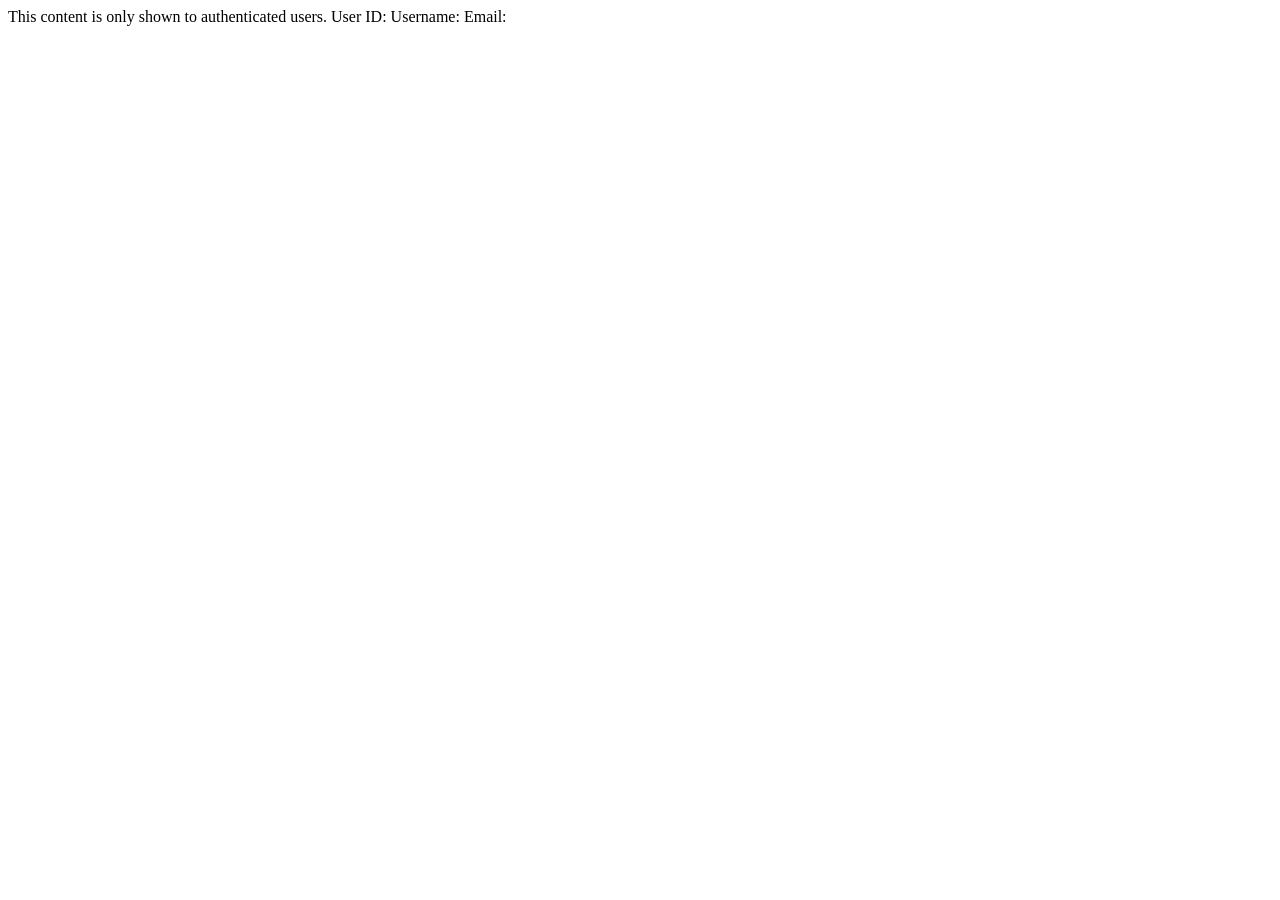
<file: src/main/resources/templates/posts/index.html>
<!DOCTYPE html>
<html xmlns:th="http://www.thymeleaf.org"
      xmlns:sec="http://www.thymeleaf.org/extras/spring-security">
<!-- ... -->
<div sec:authorize="isAuthenticated()">
    This content is only shown to authenticated users.

    User ID: <span th:text="${#authentication.principal.id}"/>
    Username: <span th:text="${#authentication.principal.username}"/>
    Email: <span th:text="${#authentication.principal.email}"/>
</div>
</file>
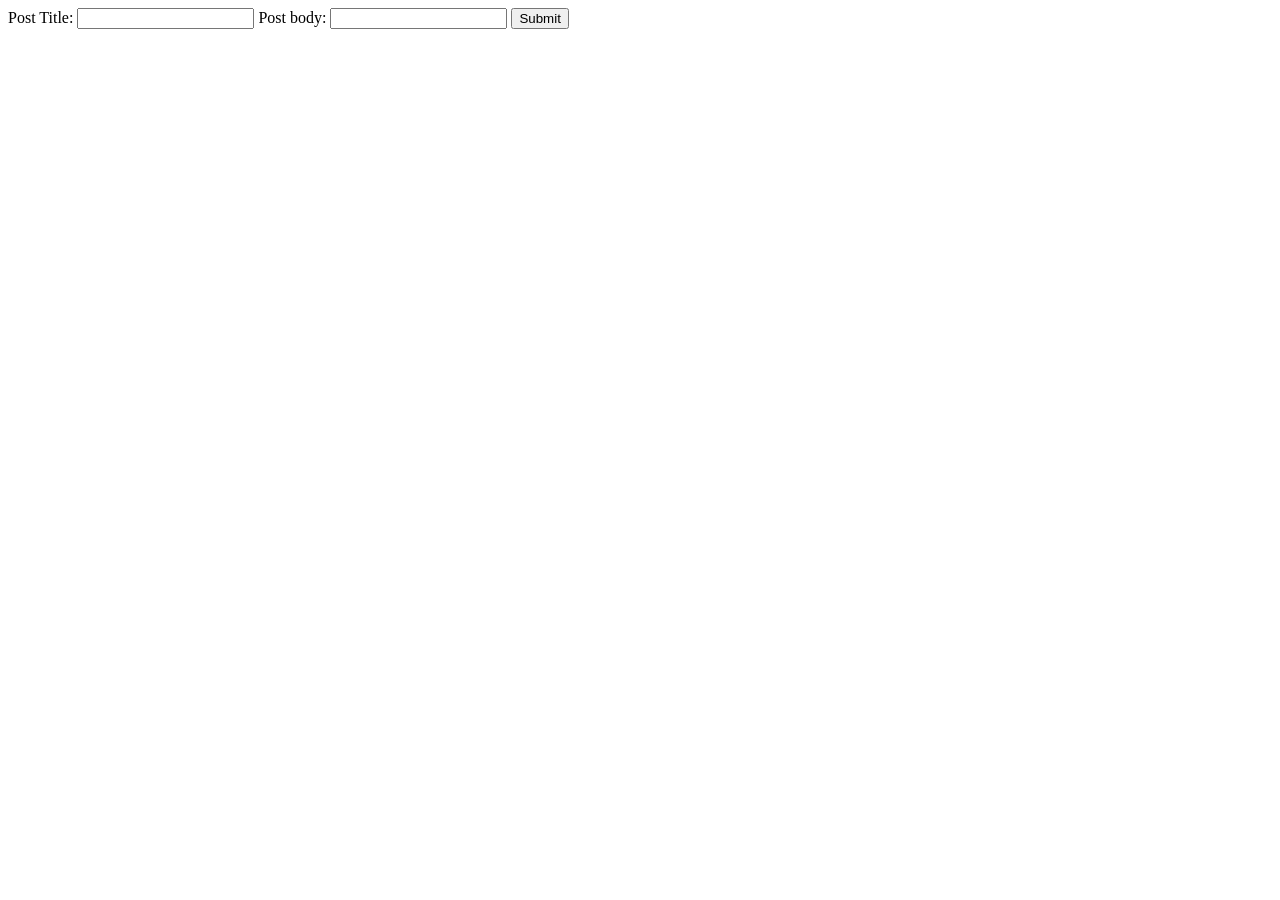
<file: src/main/resources/templates/posts/create.html>
<!DOCTYPE html>
<html lang="en" xmlns:th="http://thymeleaf.org">
<head>
    <meta charset="UTF-8">
    <title>Title</title>
</head>
<body>

<form th:action="@{/posts/create}" th:method="post" th:object="${post}">

    <label for="postTitle">Post Title:</label>
    <input type="text" id="postTitle" th:field="*{title}"/>

    <label for="postBody">Post body:</label>
    <input id="postBody" type="text" th:field="*{body}"/>
    <button type="submit">Submit</button>

</form>
</body>
</html>
</file>
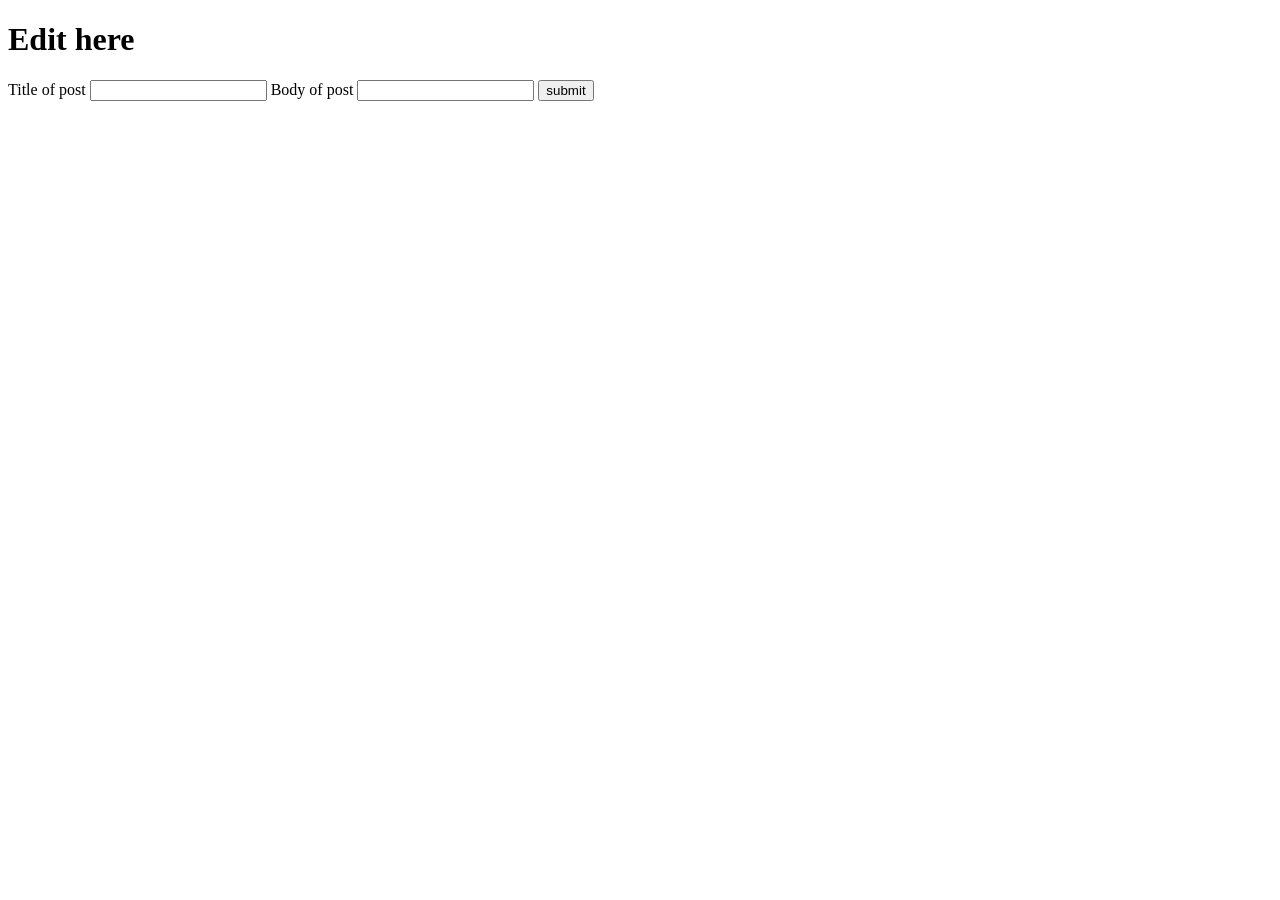
<file: src/main/resources/templates/posts/edit.html>
<!DOCTYPE html>
<html lang="en" xmlns:th="http://www.thymeleaf.org">
<head>
    <meta charset="UTF-8">
    <title>Edit</title>
</head>
<body>
<h1>Edit here</h1>
<form th:action="@{'/posts/edit/' + ${postToEdit.id}}" method="post">
    <label name="postTitle">Title of post</label>
    <input name="postTitle" th:value="${postToEdit.title}">
    <label name="postBody">Body of post</label>
    <input name="postBody"th:value="${postToEdit.body}">
    <button type="submit">submit</button>
</form>
</body>
</html>
</file>
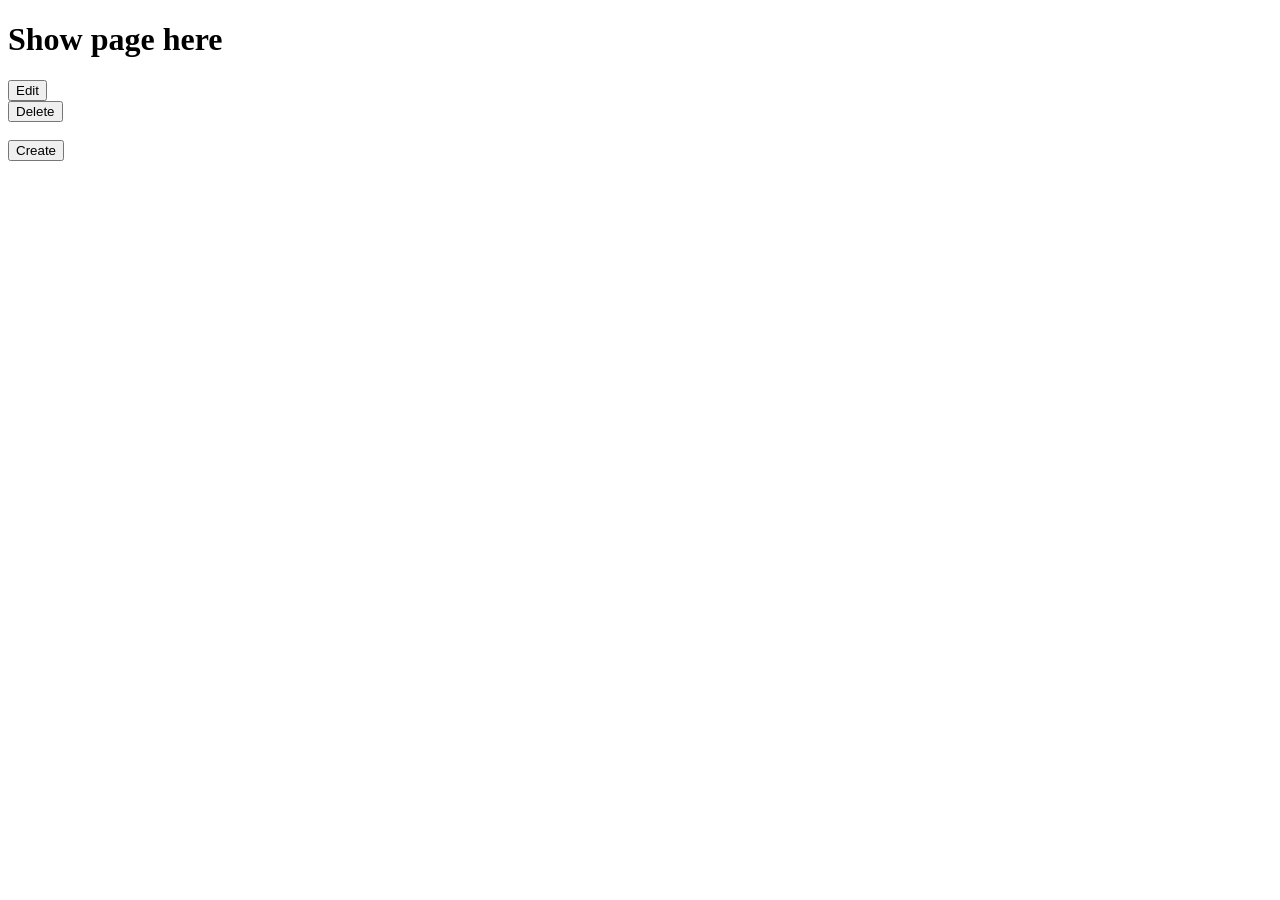
<file: src/main/resources/templates/posts/show.html>
<!DOCTYPE html>
<html lang="en" xmlns:th="http://www.thymeleaf.org">
<head>
    <meta charset="UTF-8">
    <title>Title</title>
</head>
<body>
<h1>Show page here</h1>


<div th:each="post: ${post}">

    <p th:text="${post.getBody()}"/>
    <p th:text="${post.getTitle()}"/>

    <div th:each="user: ${user}">
        <p th:text="${user.getEmail()}" />
    </div>

    <form th:action="@{|/posts/edit/${post.id}|}" method="get">
        <button>Edit</button>
    </form>

    <form th:action="@{|/posts/${post.id}|}" th:method="post">
        <button>Delete</button>
    </form>

</div>
<br>
<form action="/posts/create">
    <button>Create</button>
</form>

</body>
</html>
</file>
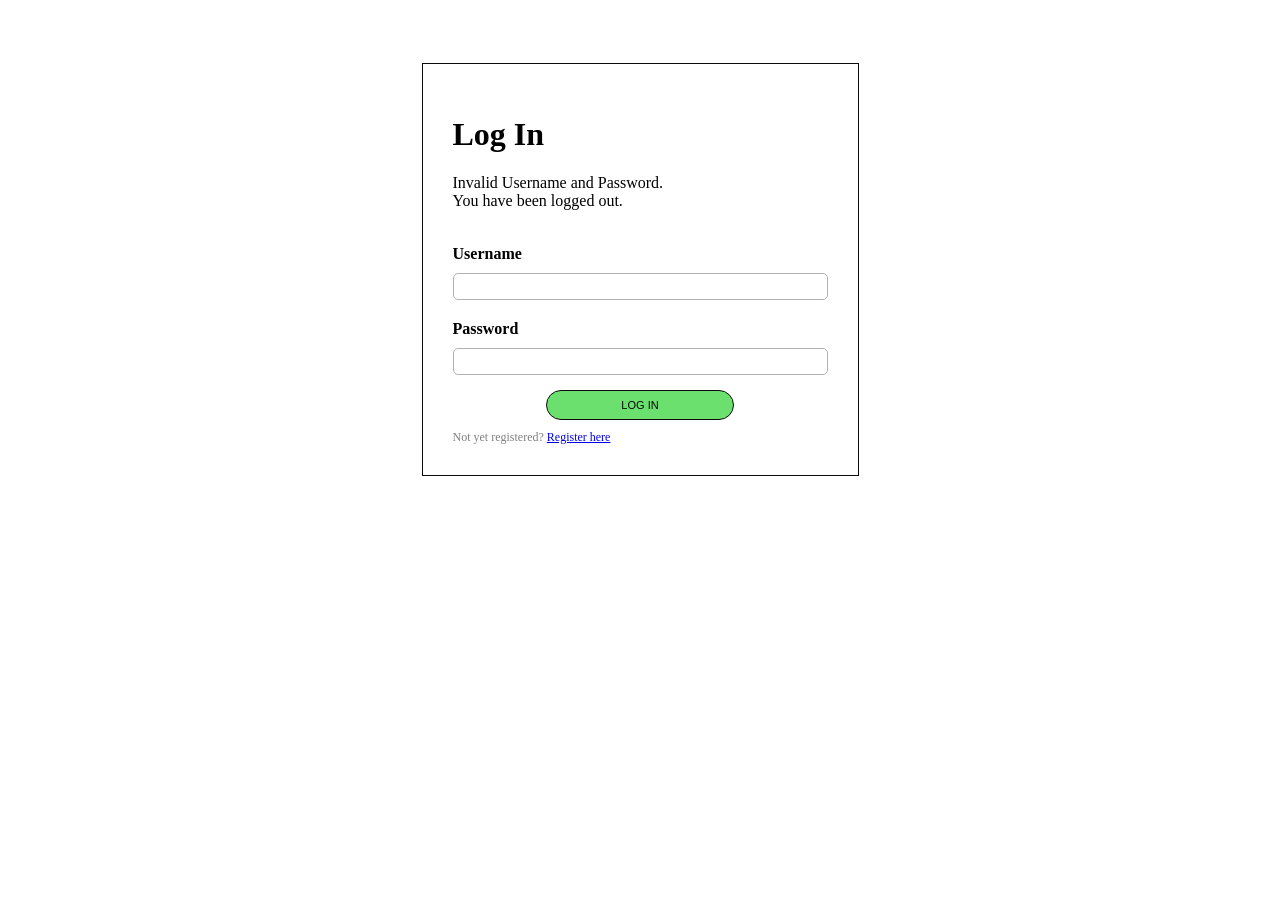
<file: src/main/resources/templates/users/login.html>
<!DOCTYPE html>
<html xmlns:th="http://www.thymeleaf.org">
<head>
    <meta charset="UTF-8" />
    <title>Log In</title>
<!--    <div th:replace="partials/head :: head"></div>-->
    <style>
        .card {
            box-shadow: 0 4px 8px 0 rgba(0, 0, 0, 0.2);
            max-width: 300px;
            margin: auto;
            text-align: center;
        }

        .title {
            color: grey;
            font-size: 18px;
        }

        button {
            border: none;
            outline: 0;
            display: inline-block;
            padding: 8px;
            color: white;
            background-color: #000;
            text-align: center;
            cursor: pointer;
            width: 100%;
            font-size: 18px;
        }

        .a-interview {
            text-decoration: none;
            font-size: 22px;
            color: black;
            padding: 0px 2px;
        }

        button:hover, a:hover {
            opacity: 0.7;
        }
        .logo{
            height: 50px;
            width: auto;
        }
        .login-register {
            border: 1px solid #0a0a09;
            width: 375px;
            height: auto;
            margin: 5% auto;
            padding: 30px;
            background-color: white;
            color: black;

        }
        .login-register form {
            margin-top: 25px;
            display: flex;
            flex-direction: column;
            gap: 10px;
        }

        .login-register label {
            margin-top: 10px;
            font-weight: bold;
        }

        .login-register input {
            border-radius: 5px;
            border: 1px solid rgb(177, 177, 177);
            padding: 5px;
        }

        .login-register-btn {
            color: #050505;
            margin-top: 5px;
            padding: 8px 10px;
            font-size: 11px;
            text-transform: uppercase;
            border-radius: 30px;
            font-weight: 400;
            display: block;
            width: 50%;
            cursor: pointer;
            background: rgb(107, 224, 110);
            border: 1px solid #0e0d0d;
            transition: .5s;
            text-decoration: none;
            margin-left: auto;
            margin-right: auto;
        }

        .login-register-btn:hover {
            background-color: rgba(255, 255, 255, 0.12);
            /* border: 1px solid red; */
            color: #6BE06EFF;
        }
        .create-container {
            max-width: 100vw;
            margin: 0 auto;
            background-color: white;

        }

        .create-container-inner {
            padding: 25px;
            color: black;
        }
        .small-text {
            font-size: 12px;
            color: gray;
        }
        .sign-in {
            text-align: center;

        }

    </style>
</head>
<body>

<div class="create-org-container-inner">

    <div class="login-register">
        <h1>Log In</h1>

        <div class="conditional" th:if="${param.error}">
            Invalid Username and Password.
        </div>
        <div class="conditional" th:if="${param.logout}">
            You have been logged out.
        </div>

        <form th:action="@{/login}" method="post">
            <label for="username">Username</label>
            <input id="username" name="username" type="text" />
            <label for="password">Password</label>
            <input id="password" name="password" type="password" />
            <button class="login-register-btn" type="submit">Log In</button>
            <div class="small-text">Not yet registered? <a href="/sign-up">Register here</a></div>
        </form>
    </div>
</div>

<script th:replace="partials/script :: script"></script>

</body>


</html>
</file>
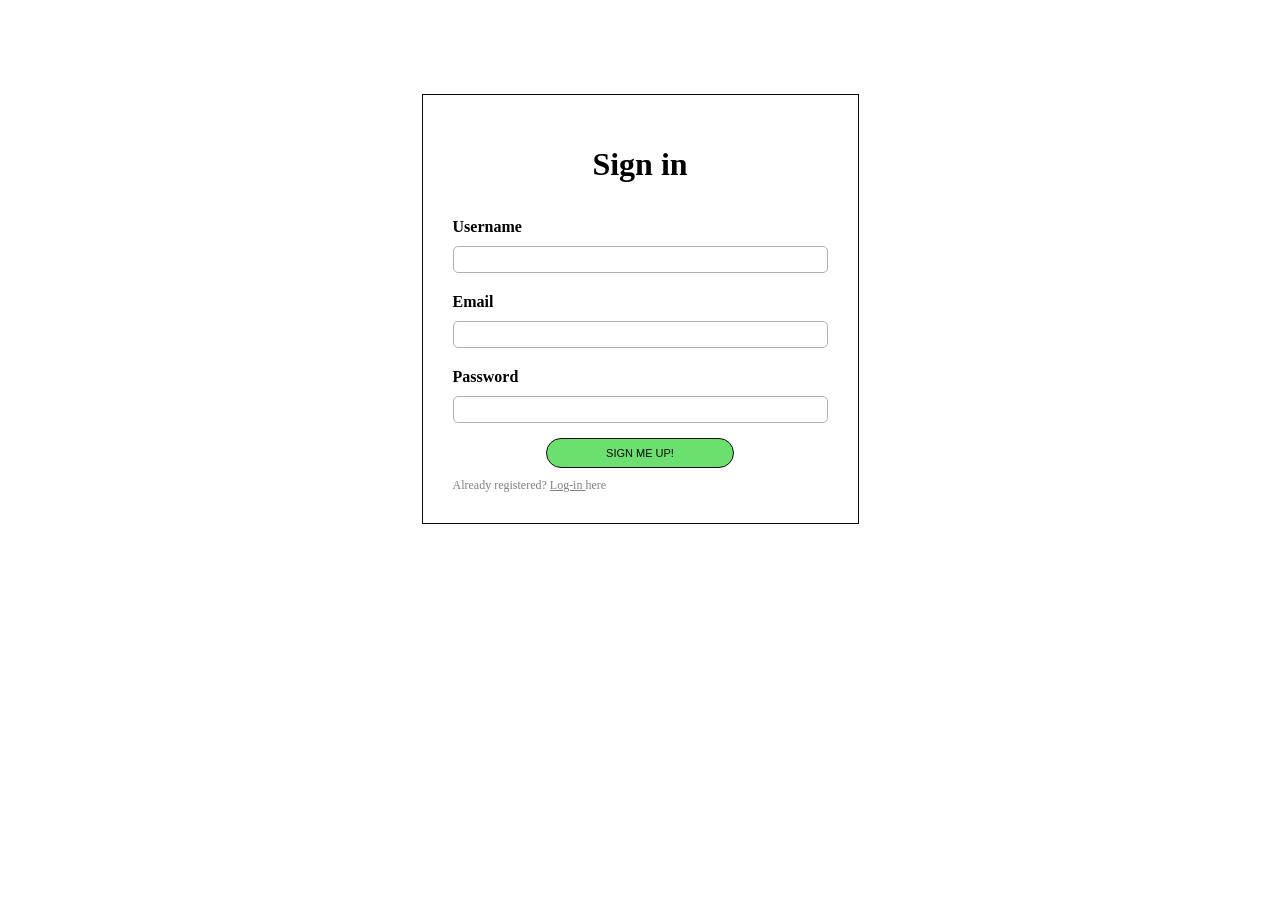
<file: src/main/resources/templates/users/signup.html>
<!DOCTYPE html>
<html xmlns:th="http://www.thymeleaf.org">
<head>
    <meta charset="UTF-8"/>
    <title>Sign up</title>
<!--    <div th:replace="/partials/head :: head"></div>-->
<!--    <link th:href="@{../static/Eleox.css}" rel="stylesheet" />-->
    <style>
        .card {
            box-shadow: 0 4px 8px 0 rgba(0, 0, 0, 0.2);
            max-width: 300px;
            margin: auto;
            text-align: center;
        }

        .title {
            color: grey;
            font-size: 18px;
        }

        button {
            border: none;
            outline: 0;
            display: inline-block;
            padding: 8px;
            color: white;
            background-color: #000;
            text-align: center;
            cursor: pointer;
            width: 100%;
            font-size: 18px;
        }

        .a-interview {
            text-decoration: none;
            font-size: 22px;
            color: black;
            padding: 0px 2px;
        }

        button:hover, a:hover {
            opacity: 0.7;
        }
        .logo{
            height: 50px;
            width: auto;
        }
        .login-register {
            border: 1px solid #0a0a09;
            width: 375px;
            height: auto;
            margin: 5% auto;
            padding: 30px;
            background-color: white;
            color: black;

        }
        .login-register form {
            margin-top: 25px;
            display: flex;
            flex-direction: column;
            gap: 10px;
        }

        .login-register label {
            margin-top: 10px;
            font-weight: bold;
        }

        .login-register input {
            border-radius: 5px;
            border: 1px solid rgb(177, 177, 177);
            padding: 5px;
        }

        .login-register-btn {
            color: #050505;
            margin-top: 5px;
            padding: 8px 10px;
            font-size: 11px;
            text-transform: uppercase;
            border-radius: 30px;
            font-weight: 400;
            display: block;
            width: 50%;
            cursor: pointer;
            background: rgb(107, 224, 110);
            border: 1px solid #0e0d0d;
            transition: .5s;
            text-decoration: none;
            margin-left: auto;
            margin-right: auto;
        }

        .login-register-btn:hover {
            background-color: rgba(255, 255, 255, 0.12);
            /* border: 1px solid red; */
            color: #6BE06EFF;
        }
        .create-container {
            max-width: 100vw;
            margin: 0 auto;
            background-color: white;

        }

        .create-container-inner {
            padding: 25px;
            color: black;
        }
        .small-text {
            font-size: 12px;
            color: gray;
        }
        .sign-in {
            text-align: center;

        }
    </style>

</head>

<body>
<!--<div class="imgcontainer">-->
<!--    <img class="logo" th:src="@{../../static/img/eleox_logo-770x205.png}" alt="Avatar">-->
<!--</div>-->

<div class="create-container">
    <div class="create-container-inner">


        <div class="login-register">
            <h1 class="sign-in">Sign in</h1>

            <form th:action="@{/sign-up}" method="post" th:object="${user}">
                <label for="username">Username</label>
                <input id="username" th:field="*{username}"/>

                <label for="email">Email</label>
                <input id="email" th:field="*{email}"/>


                <label class="" for="password">Password</label>
                <!--    <i-->
                <!--        class="" -->
                <!--        onclick="showPassword()">-->
                <!--    -->
                <!--</i>-->
                <input class="form-control" id="password" name="password" type="password"
                       pattern="^(?=.*[a-z])(?=.*[A-Z])(?=.*\d)(?=.*[@$!%*?&])[A-Za-z\d@$!%*?&]{8,}$"
                       title="Must contain at least one number, one uppercase letter, one lowercase letter, one special character, and at least 8 or more characters"
                       required th:field="*{password}">

<!--                <input value="Sign me up!" type="submit"/>-->
                    <button class="login-register-btn" type="submit">Sign me up!</button>
                    <div class="small-text">Already registered? <a class="small-text" href="/login">Log-in </a>here</div>
            </form>
        </div>
    </div>
</div>


</body>
</html>
</file>
